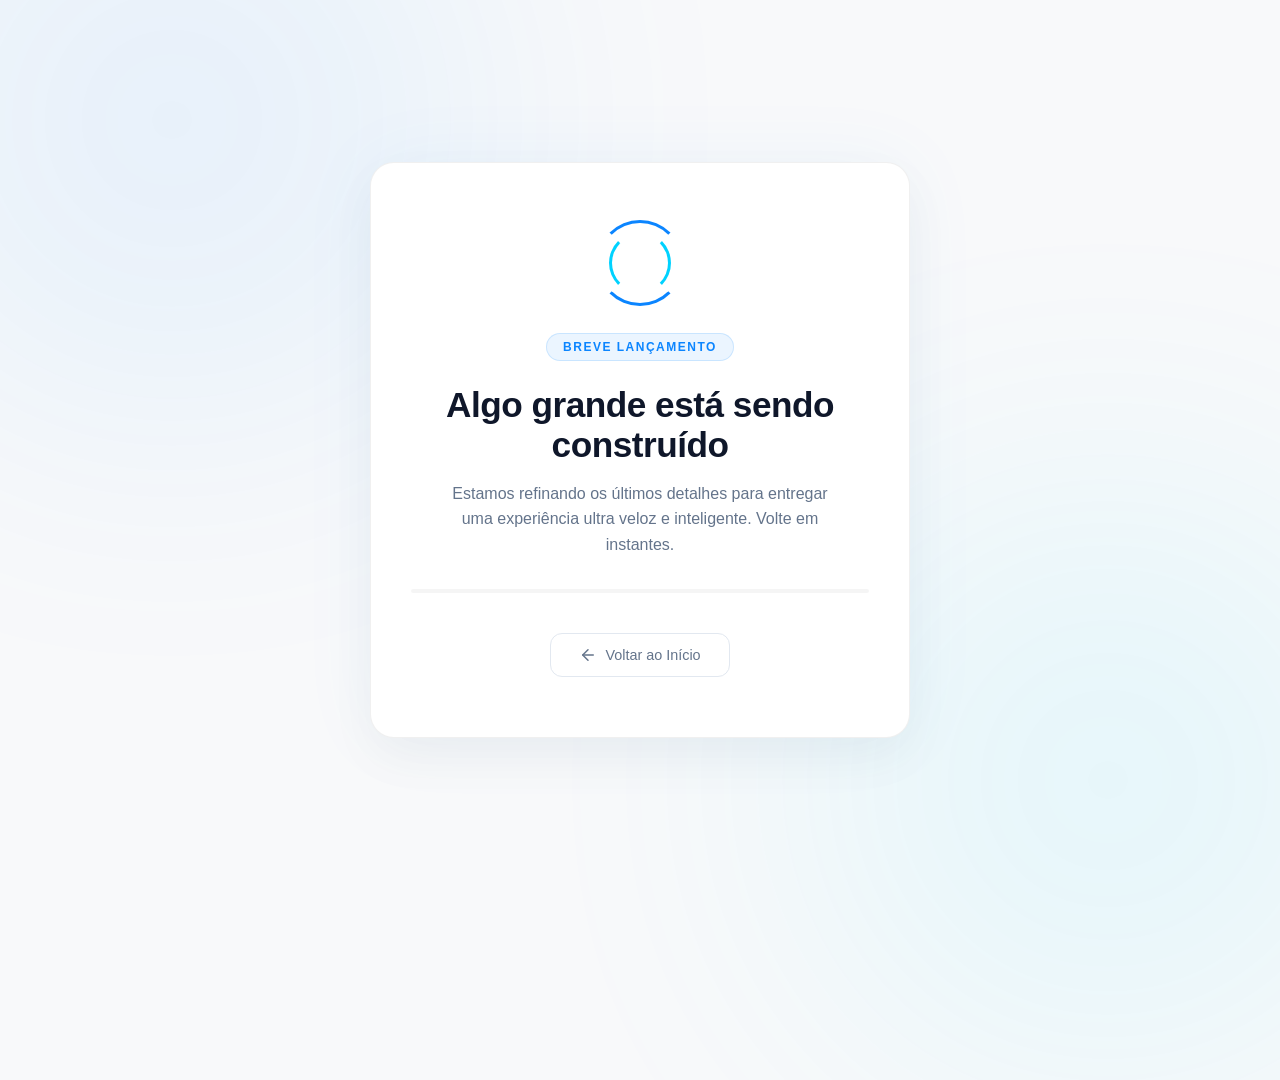
<file: aguarde.html>
<!DOCTYPE html>
<html lang="pt-BR">
<head>
    <meta charset="UTF-8">
    <meta name="viewport" content="width=device-width, initial-scale=1.0">
    <title>Loop 26 | Quase Lá</title>
    <style>
        /* Reset e Definições de Base */
        * {
            margin: 0;
            padding: 0;
            box-sizing: border-box;
            font-family: 'Inter', -apple-system, BlinkMacSystemFont, "Segoe UI", Roboto, sans-serif;
        }

        body {
            background-color: #f8f9fa; 
            color: #1e293b; 
            min-height: 100vh;
            display: flex;
            justify-content: center;
            align-items: center;
            overflow: hidden;
            position: relative;
        }

        /* Luzes de Fundo Suaves (Soft Glow Aura) */
        body::before, body::after {
            content: '';
            position: absolute;
            width: 600px;
            height: 600px;
            border-radius: 50%;
            filter: blur(140px);
            opacity: 0.08; 
            z-index: 1;
        }
        body::before {
            background: #0b85ff; 
            top: -20%;
            left: -10%;
        }
        body::after {
            background: #00d2ff;
            bottom: -20%;
            right: -10%;
        }

        /* Container Principal (Clean Design) */
        .card-preview {
            position: relative;
            z-index: 10;
            background: #ffffff; 
            border: 1px solid rgba(0, 0, 0, 0.06);
            padding: 60px 40px;
            border-radius: 24px;
            width: 90%;
            max-width: 540px;
            text-align: center;
            box-shadow: 0 20px 50px rgba(0, 0, 0, 0.04),
                        0 0 80px rgba(11, 133, 255, 0.05);
            animation: fadeIn 1.2s ease-out forwards;
        }

        /* Efeito de carregamento / Loop */
        .loop-loader {
            width: 80px;
            height: 80px;
            margin: 0 auto 30px;
            position: relative;
            display: flex;
            justify-content: center;
            align-items: center;
        }

        .loop-loader::before, .loop-loader::after {
            content: '';
            position: absolute;
            border-radius: 50%;
            border: 3px solid transparent;
        }

        .loop-loader::before {
            width: 100%;
            height: 100%;
            border-top-color: #0b85ff;
            border-bottom-color: #0b85ff;
            animation: spin 2s cubic-bezier(0.68, -0.55, 0.27, 1.55) infinite;
        }

        .loop-loader::after {
            width: 70%;
            height: 70%;
            border-left-color: #00d2ff;
            border-right-color: #00d2ff;
            animation: spinReverse 1.5s linear infinite;
        }

        /* Tipografia */
        .tag {
            display: inline-block;
            background: rgba(11, 133, 255, 0.08);
            border: 1px solid rgba(11, 133, 255, 0.15);
            color: #0b85ff;
            padding: 6px 16px;
            border-radius: 100px;
            font-size: 0.75rem;
            font-weight: 600;
            text-transform: uppercase;
            letter-spacing: 1.5px;
            margin-bottom: 24px;
        }

        h1 {
            font-size: 2.2rem;
            font-weight: 700;
            letter-spacing: -0.5px;
            margin-bottom: 16px;
            color: #0f172a; 
        }

        p {
            color: #64748b; 
            font-size: 1rem;
            line-height: 1.6;
            margin-bottom: 32px;
            max-width: 400px;
            margin-left: auto;
            margin-right: auto;
        }

        /* Barra de Progresso Conceitual */
        .progress-bar {
            width: 100%;
            height: 4px;
            background: rgba(0, 0, 0, 0.04);
            border-radius: 10px;
            overflow: hidden;
            margin-bottom: 40px; /* Espaço extra para o botão */
        }

        .progress-line {
            width: 100%;
            height: 100%;
            background: linear-gradient(90deg, #0b85ff, #00d2ff);
            transform: translateX(-100%);
            animation: progressMove 3s infinite ease-in-out;
        }

        /* Botão Voltar (Estilo Loop Minimal) */
        .btn-voltar {
            display: inline-flex;
            align-items: center;
            justify-content: center;
            gap: 8px;
            color: #64748b;
            text-decoration: none;
            font-size: 0.9rem;
            font-weight: 500;
            padding: 12px 28px;
            border: 1px solid #e2e8f0;
            border-radius: 12px;
            transition: all 0.3s cubic-bezier(0.16, 1, 0.3, 1);
        }

        .btn-voltar:hover {
            color: #0b85ff;
            border-color: #0b85ff;
            background-color: rgba(11, 133, 255, 0.02);
            transform: translateY(-1px);
        }

        /* Animações */
        @keyframes spin {
            0% { transform: rotate(0deg); }
            100% { transform: rotate(360deg); }
        }

        @keyframes spinReverse {
            0% { transform: rotate(0deg); }
            100% { transform: rotate(-360deg); }
        }

        @keyframes progressMove {
            0% { transform: translateX(-100%); }
            50% { transform: translateX(0%); }
            100% { transform: translateX(100%); }
        }

        @keyframes fadeIn {
            from {
                opacity: 0;
                transform: translateY(20px);
            }
            to {
                opacity: 1;
                transform: translateY(0);
            }
        }
    </style>
</head>
<body>

    <div class="card-preview">
        <div class="loop-loader"></div>

        <span class="tag">Breve Lançamento</span>
        <h1>Algo grande está sendo construído</h1>
        <p>Estamos refinando os últimos detalhes para entregar uma experiência ultra veloz e inteligente. Volte em instantes.</p>
        
        <div class="progress-bar">
            <div class="progress-line"></div>
        </div>

        <a href="index.html" class="btn-voltar">
            <svg width="18" height="18" viewBox="0 0 24 24" fill="none" stroke="currentColor" stroke-width="2" stroke-linecap="round" stroke-linejoin="round"><line x1="19" y1="12" x2="5" y2="12"></line><polyline points="12 19 5 12 12 5"></polyline></svg>
            Voltar ao Início
        </a>
    </div>

</body>
</html>
</file>
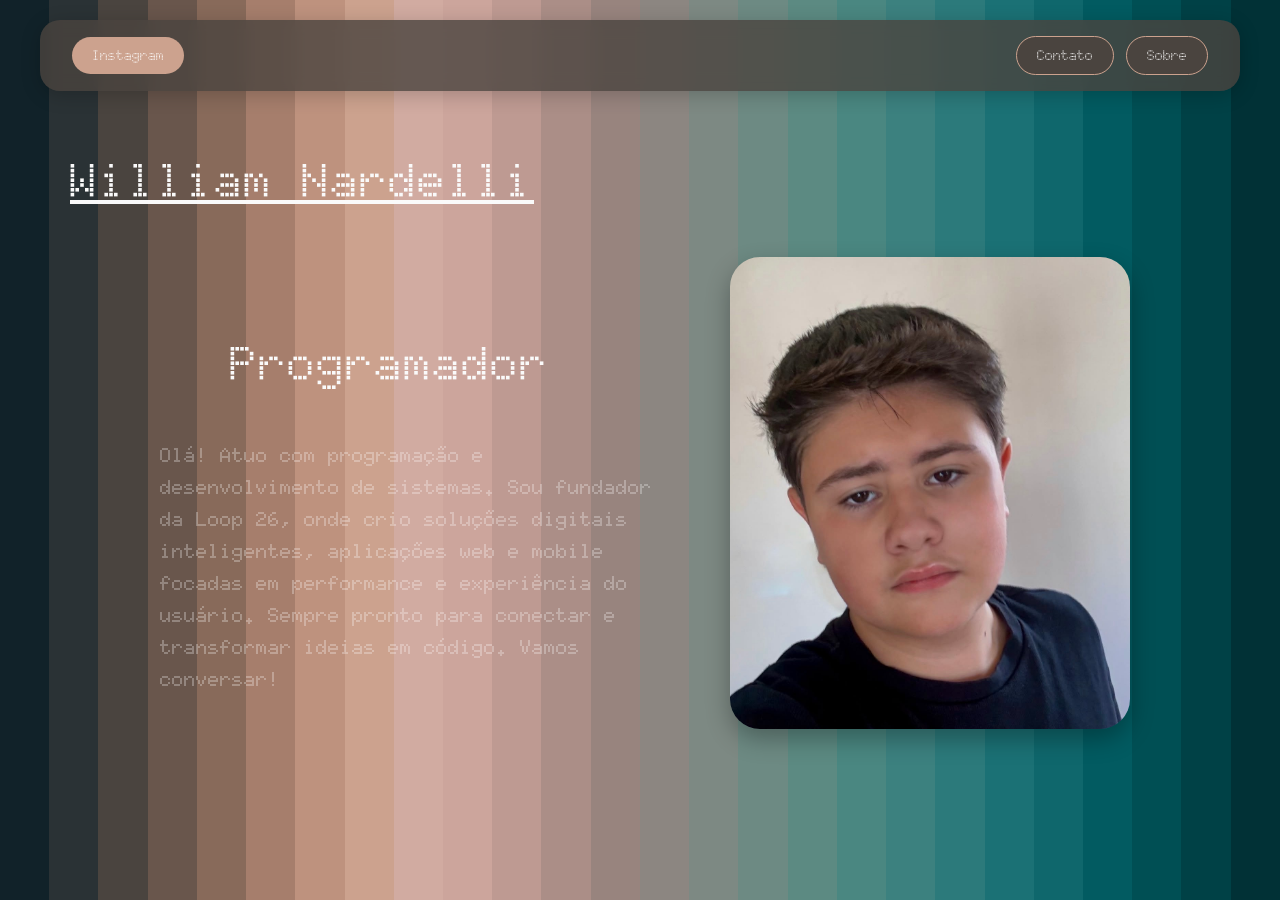
<file: Conheça Nosso Fundador.html>
<!DOCTYPE html>
<html lang="pt-br">
<head>
    <link rel="shortcut icon" href="loop web.png" type="image/x-icon">
    <link rel="preconnect" href="https://fonts.googleapis.com">
    <link rel="preconnect" href="https://fonts.gstatic.com" crossorigin>
    <link href="https://fonts.googleapis.com/css2?family=Doto:wght@100..900&family=Jersey+25&display=swap" rel="stylesheet">
    <link rel="stylesheet" href="style 2.css">
    <meta charset="UTF-8">
    <meta name="viewport" content="width=device-width, initial-scale=1.0">
    <title>Portfólio William Nardelli</title>
</head>
<body> <header class="header-container">
    <button class="btn btn-left"><a href="https://www.instagram.com/william_nardelli1234/">Instagram</a></button>
    <div class="right-buttons">
        <button class="btn btn-right"><a href="contato.html">Contato</a></button>
        <button class="btn btn-right"><a href="sobre.html">Sobre</a></button>
    </div>
</header>

<p class="name"><u>William Nardelli</u></p>

<div class="container">
    <div class="text-block">
        <h1 class="name">Programador</h1>
        <p class="description">
            Olá! Atuo com programação e desenvolvimento de sistemas. Sou fundador da 
            <a href="https://www.loopweb.company" target="_blank" >Loop 26</a>, 
            onde crio soluções digitais inteligentes, aplicações web e mobile focadas em performance e experiência do usuário. Sempre pronto para conectar e transformar ideias em código. Vamos conversar!
        </p>
    </div>
    
    <div class="image-block">
        <img src="IMG_1729.jpg" alt="William Nardelli">
    </div>
</div>
<!-- 
<div class="ai-assistant-container">
    <div class="chat-balloon" id="chatBalloon">
        <div class="chat-text" id="chatText">Olá! Clique em uma opção para falar comigo.</div>
        <div class="chat-options">
            <button onclick="responder('quem_sou')">Quem sou?</button>
            <button onclick="responder('sobre')">Sobre meu trabalho</button>
            <button onclick="irParaPortfolio()">Instagram</button> 
        </div>
    </div>

    <div class="loader" onclick="toggleChat()">
        <svg width="100" height="100" viewBox="0 0 100 100">
            <defs>
                <mask id="clipping">
                    <polygon points="0,0 100,0 100,100 0,100" fill="black"></polygon>
                    <polygon points="25,25 75,25 50,75" fill="white"></polygon>
                    <polygon points="50,25 75,75 25,75" fill="white"></polygon>
                    <polygon points="35,35 65,35 50,65" fill="white"></polygon>
                    <polygon points="35,35 65,35 50,65" fill="white"></polygon>
                    <polygon points="35,35 65,35 50,65" fill="white"></polygon>
                    <polygon points="35,35 65,35 50,65" fill="white"></polygon>
                </mask>
            </defs>
        </svg>
        <div class="box"></div>
    </div>
</div> -->

<script src="main.js"></script>
</body>
</html>
</file>
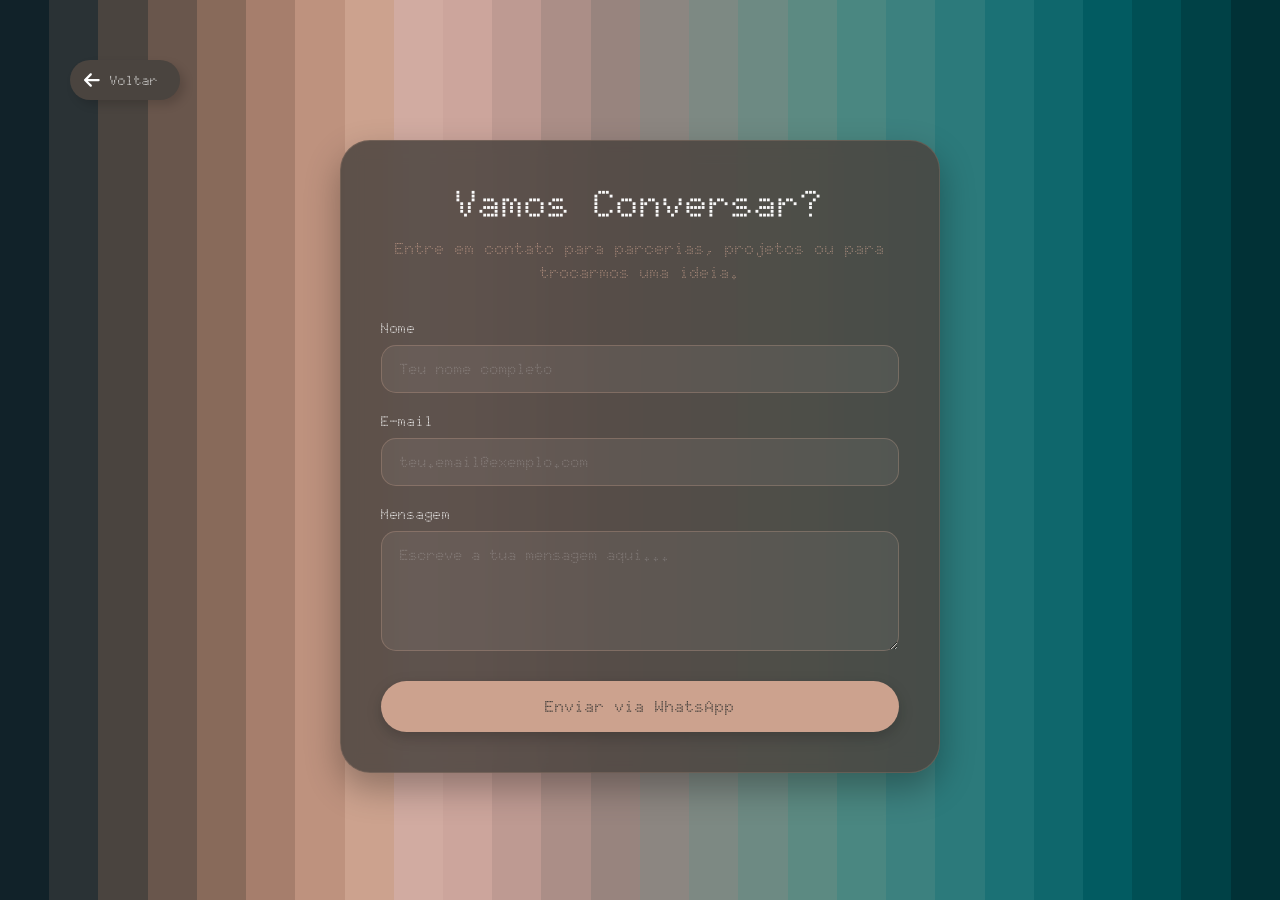
<file: contato.html>
<!DOCTYPE html>
<html lang="pt-BR">
<head>
  <link rel="shortcut icon" href="loop web.png" type="image/x-icon">
  <meta charset="UTF-8">
  <meta name="viewport" content="width=device-width, initial-scale=1.0">
  <title>Contato | William Nardelli</title>
  <link rel="stylesheet" href="contato.css">
  <link href="https://fonts.googleapis.com/css2?family=Doto:wght@400;600;800&display=swap" rel="stylesheet">
</head>
<body>

  <button class="button" onclick="window.history.back()">
    <svg class="svgIcon" viewBox="0 0 448 512" fill="none" xmlns="http://www.w3.org/2000/svg">
      <path d="M9.4 233.4c-12.5 12.5-12.5 32.8 0 45.3l160 160c12.5 12.5 32.8 12.5 45.3 0s12.5-32.8 0-45.3L109.2 288H416c17.7 0 32-14.3 32-32s-14.3-32-32-32H109.2l105.4-105.4c12.5-12.5 12.5-32.8 0-45.3s-32.8-12.5-45.3 0l-160 160z"/>
    </svg>
    <span>Voltar</span>
  </button>

  <div class="contact-container">
    <div class="contact-header">
      <h1 class="contact-title">Vamos Conversar?</h1>
      <p class="contact-subtitle">Entre em contato para parcerias, projetos ou para trocarmos uma ideia.</p>
    </div>

    <form class="contact-form" id="whatsappForm">
      <div class="input-group">
        <label for="name">Nome</label>
        <input type="text" id="name" required placeholder="Teu nome completo">
      </div>

      <div class="input-group">
        <label for="email">E-mail</label>
        <input type="email" id="email" required placeholder="teu.email@exemplo.com">
      </div>

      <div class="input-group">
        <label for="message">Mensagem</label>
        <textarea id="message" rows="5" required placeholder="Escreve a tua mensagem aqui..."></textarea>
      </div>

      <button type="submit" class="submit-btn">
        Enviar via WhatsApp
      </button>
    </form>
  </div>

  <script>
    document.getElementById('whatsappForm').addEventListener('submit', function(e) {
      e.preventDefault(); // Impede o recarregamento da página

      // Captura os valores digitados pelo utilizador
      const nome = document.getElementById('name').value;
      const email = document.getElementById('email').value;
      const mensagem = document.getElementById('message').value;

      // O teu número configurado
      const numeroWhats = "5554993243670";

      // Formata o texto com negritos (*) e quebras de linha (%0A)
      const textoMensagem = `Olá! Meu nome é ${nome} E-mail: ${email}-->Mensagem:${mensagem}`;

      // Monta o link final da API do WhatsApp
      const linkZap = `https://api.whatsapp.com/send?phone=${numeroWhats}&text=${encodeURIComponent(textoMensagem)}`;

      // Abre o chat numa nova aba de forma segura
      window.open(linkZap, '_blank');
    });
  </script>

</body>
</html>
</file>
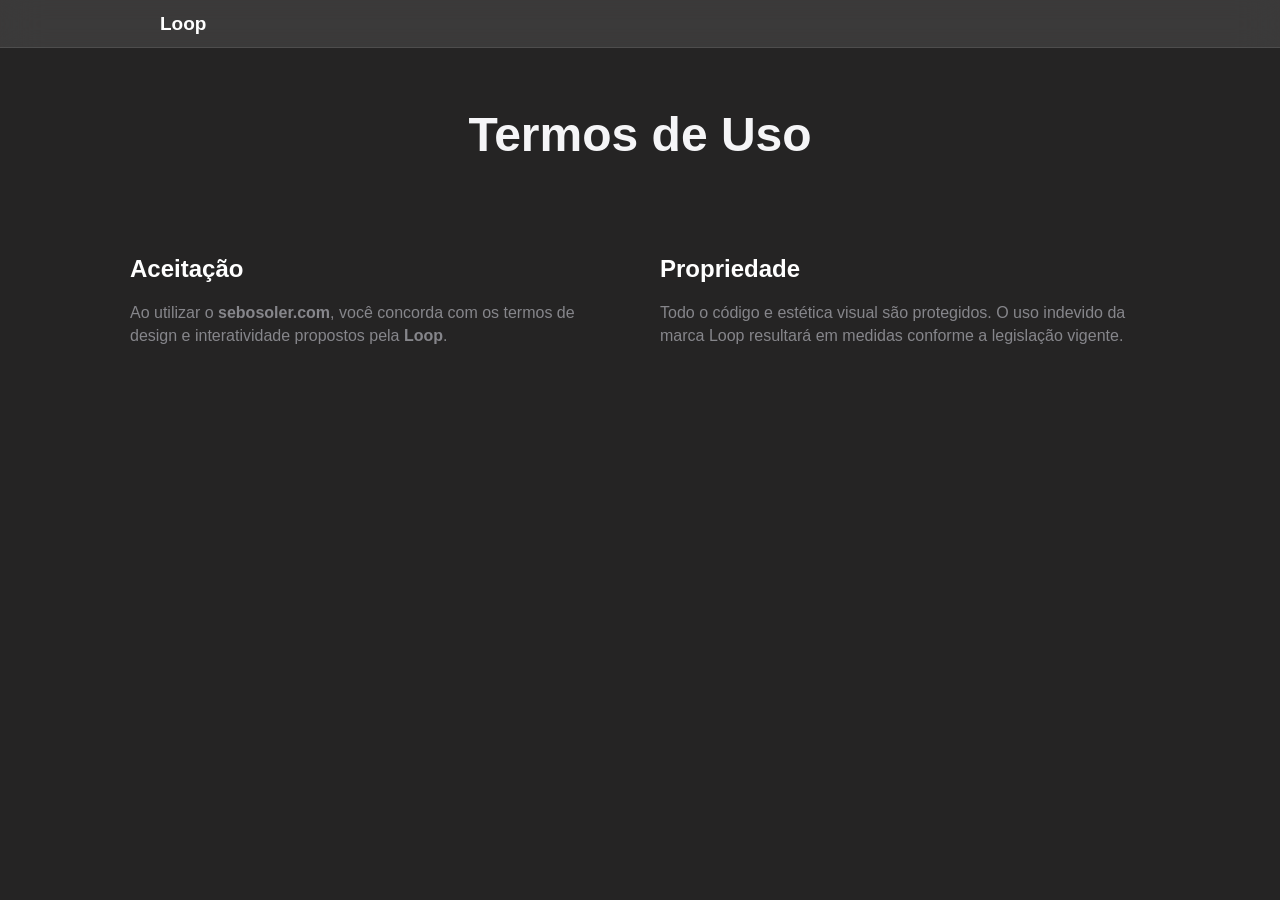
<file: termos.html>
<!DOCTYPE html>
<html lang="pt-br">
<head>
    <link rel="shortcut icon" href="loop web.png" type="image/x-icon">
    <meta charset="UTF-8">
    <meta name="viewport" content="width=device-width, initial-scale=1.0">
    <title>Termos de Uso - Loop</title>
    <style>
        * { box-sizing: border-box; margin: 0; padding: 0; }
        body { font-family: -apple-system, sans-serif; background-color: #252424; color: #f5f5f7; line-height: 1.47; }
        .apple-navbar { background: rgba(255, 255, 255, 0.1); backdrop-filter: blur(20px); height: 48px; width: 100%; display: flex; justify-content: center; position: fixed; top: 0; border-bottom: 1px solid rgba(255,255,255,0.1); }
        .nav-content { display: flex; align-items: center; width: 100%; max-width: 1000px; padding: 0 20px; }
        .logo { font-size: 19px; font-weight: 600; color: #fff; text-decoration: none; }
        .titulo { padding: 100px 20px 40px; text-align: center; }
        .titulo h1 { font-size: 48px; }
        .grid-textos { padding: 40px 0; display: flex; justify-content: center; }
        .container-links { max-width: 1100px; width: 100%; display: grid; grid-template-columns: repeat(auto-fit, minmax(280px, 1fr)); gap: 40px; padding: 0 40px; }
        .bloco h3 { font-size: 24px; color: #fff; margin-bottom: 15px; }
        .bloco p { color: #86868b; }
    </style>
</head>
<body>
    <nav class="apple-navbar">
        <div class="nav-content"><a href="index.html" class="logo">Loop</a></div>
    </nav>
    <div class="titulo"><h1>Termos de Uso</h1></div>
    <section class="grid-textos">
        <div class="container-links">
            <div class="bloco">
                <h3>Aceitação</h3>
                <p>Ao utilizar o <strong>sebosoler.com</strong>, você concorda com os termos de design e interatividade propostos pela <strong>Loop</strong>.</p>
            </div>
            <div class="bloco">
                <h3>Propriedade</h3>
                <p>Todo o código e estética visual são protegidos. O uso indevido da marca Loop resultará em medidas conforme a legislação vigente.</p>
            </div>
        </div>
    </section>
</body>
</html>
</file>
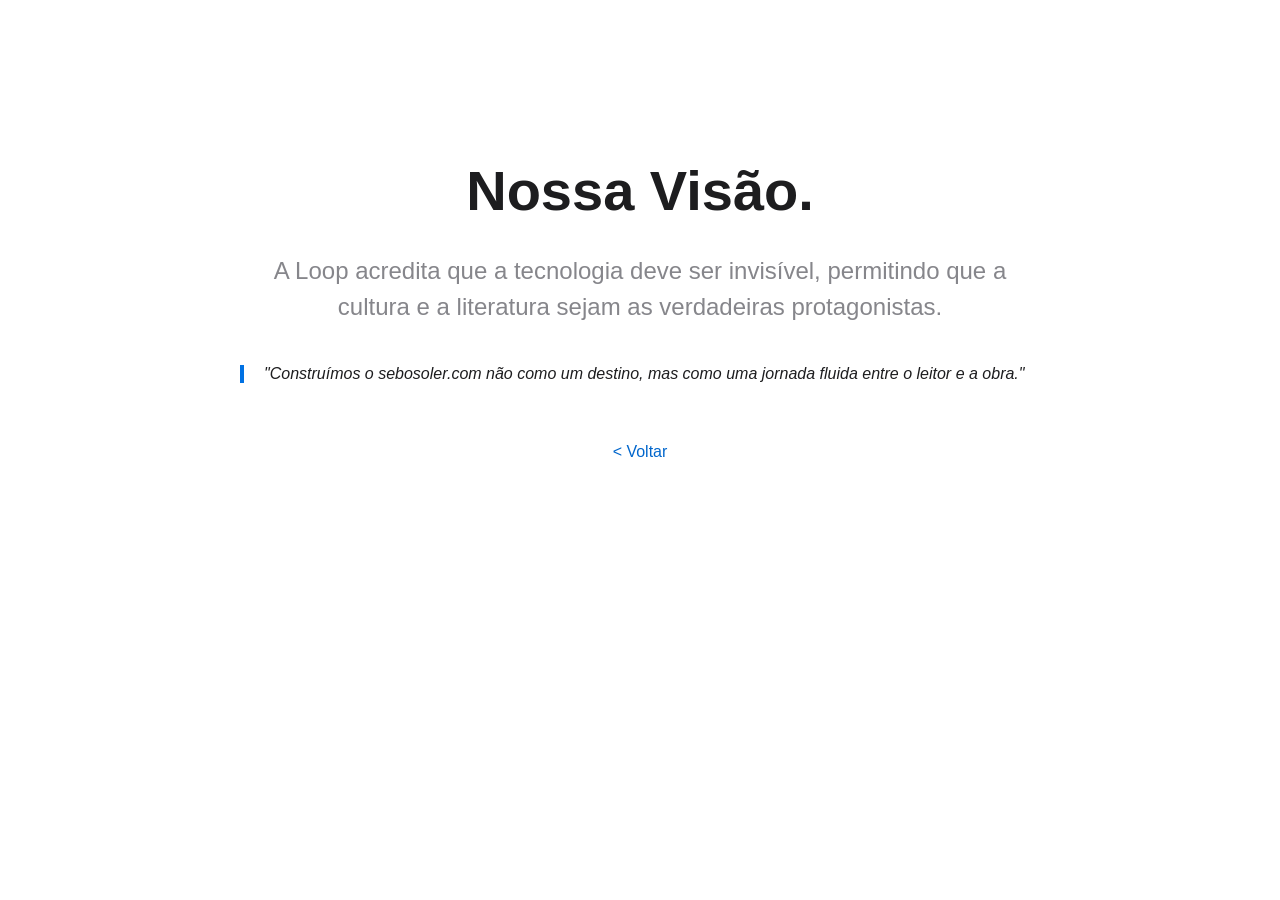
<file: visao.html>
<!DOCTYPE html>
<html lang="pt-br">
<head>
    <link rel="shortcut icon" href="loop web.png" type="image/x-icon">
    <meta charset="UTF-8">
    <title>Nossa Visão - Loop</title>
    <style>
        body { margin: 0; font-family: -apple-system, sans-serif; background: #fff; color: #1d1d1f; text-align: center; }
        .container { max-width: 800px; margin: 0 auto; padding: 120px 20px; }
        h1 { font-size: 56px; font-weight: 700; margin-bottom: 30px; }
        p { font-size: 24px; color: #86868b; line-height: 1.5; margin-bottom: 40px; }
        .quote { font-style: italic; border-left: 4px solid #0071e3; padding-left: 20px; text-align: left; color: #1d1d1f; }
        .back { margin-top: 60px; display: block; color: #0066cc; text-decoration: none; }
    </style>
</head>
<body>
    <div class="container">
        <h1>Nossa Visão.</h1>
        <p>A Loop acredita que a tecnologia deve ser invisível, permitindo que a cultura e a literatura sejam as verdadeiras protagonistas.</p>
        <div class="quote">
            "Construímos o sebosoler.com não como um destino, mas como uma jornada fluida entre o leitor e a obra."
        </div>
        <a href="index.html" class="back">< Voltar</a>
    </div>
</body>
</html>
</file>
<file: style 2.css>
/* ==========================================
   1. PLANO DE FUNDO E BLINDAGEM LATERAL
   ========================================== */
html, body {
  width: 100%;
  max-width: 100%;
  min-height: 100vh;
  margin: 0;
  padding: 0;
  overflow-x: hidden; /* Trava o scroll para os lados */
  -webkit-font-smoothing: antialiased;
  -moz-osx-font-smoothing: grayscale;
  box-sizing: border-box;
}

*, *:before, *:after {
  box-sizing: inherit;
}

body {
  background-image: linear-gradient(
    to right,
    /* --- METADE ESQUERDA --- */
    #112229 0%, #112229 3.84%,       
    #2a3235 3.84%, #2a3235 7.69%,     
    #4a443f 7.69%, #4a443f 11.53%,    
    #69564c 11.53%, #69564c 15.38%,   
    #886a5a 15.38%, #886a5a 19.23%,   
    #a67e6c 19.23%, #a67e6c 23.07%,   
    #be927e 23.07%, #be927e 26.92%,   
    #cca28e 26.92%, #cca28e 30.76%,   
    #d1aba1 30.76%, #d1aba1 34.61%,   
    #cca59c 34.61%, #cca59c 38.46%,   
    #be9a92 38.46%, #be9a92 42.30%,   
    #ab8e87 42.30%, #ab8e87 46.15%,   
    #98847e 46.15%, #98847e 50%,      
    /* --- METADE DIREITA --- */
    #8c8681 50%, #8c8681 53.84%,      
    #7d8983 53.84%, #7d8983 57.69%,   
    #6d8a83 57.69%, #6d8a83 61.53%,   
    #5c8a82 61.53%, #5c8a82 65.38%,   
    #4a8781 65.38%, #4a8781 69.23%,   
    #3c817f 69.23%, #3c817f 73.07%,   
    #2c7a7b 73.07%, #2c7a7b 76.92%,   
    #1b7175 76.92%, #1b7175 80.76%,   
    #0f676c 80.76%, #0f676c 84.61%,   
    #025b61 84.61%, #025b61 88.46%,   
    #004f54 88.46%, #004f54 92.30%,   
    #004146 92.30%, #004146 96.15%,   
    #013136 96.15%, #013136 100%      
  );
}

/* ==========================================
   2. NAVBAR / HEADER
   ========================================== */
.header-container {
  display: flex;
  justify-content: space-between;
  align-items: center;
  padding: 16px 32px;
  background-color: rgba(74, 68, 63, 0.8); 
  backdrop-filter: blur(8px); 
  box-shadow: 0 4px 20px rgba(0, 0, 0, 0.2);
  border-radius: 20px;
  margin: 20px 40px;
}

.right-buttons {
  display: flex;
  gap: 12px; 
}

.btn {
  padding: 10px 20px;
  font-size: 14px;
  font-weight: 600;
  border: none;
  border-radius: 30px;
  cursor: pointer;
  font-family: "Doto", sans-serif;
  transition: all 0.3s ease;
}

.btn-left {
  background-color: #cca28e;
  color: #4a443f;
}

.btn-right {
  background-color: #4a443f;
  color: #cca28e;
  border: 1px solid #cca28e;
}

.btn:hover {
  transform: translateY(-2px);
  box-shadow: 0 5px 10px rgba(0,0,0,0.15);
}

/* ==========================================
   3. CONTEÚDO (TEXTOS + IMAGEM)
   ========================================== */
.container {
    margin: 40px auto 70px auto; 
    display: flex;
    align-items: center; 
    justify-content: center; 
    gap: 60px; 
    max-width: 1200px;
    padding: 0 40px;
}

/* Caixa contendo o Nome e Descrição com distanciamento seguro */
.text-block {
  display: flex;
  flex-direction: column;
  padding: 0 10px; /* Evita que o texto encoste nas bordas laterais */
}

.container img {
    border-radius: 30px;
    width: 100%;
    max-width: 400px; 
    height: auto;
    object-fit: cover;
    box-shadow: 0 10px 25px rgba(0,0,0,0.3);
}

.name {
  font-size: 48px; /* Deixa a letra grande */
  font-weight: bold; /* Deixa o texto em negrito */
  color: #fafafa; 
  text-align: left; /* Alinhado à esquerda no PC */
  margin-top: 60px; /* Mantém a distância de 60px do header no PC */
  margin-left: 70px; /* Mantém a distância de 70px da borda no PC */
  font-family: "Doto", sans-serif;
  font-optical-sizing: auto;
}

.description {
  font-size: 20px; 
  color: #ffffff; 
  line-height: 1.6; 
  text-align: left; 
  margin-top: 15px; 
  margin-left: 0; 
  max-width: 500px; 
  font-family: "Doto", sans-serif;
}

a {
  color: #ffffff;
  text-decoration: none;
  font-family: "Doto", sans-serif;
}

/* ==========================================
   4. LOADER & ASSISTENTE
   ========================================== */
/* ==========================================
   4. LOADER & ASSISTENTE (CORRIGIDO PARA IPHONE)
   ========================================== */
.ai-assistant-container {
  position: fixed !important;
  bottom: 20px !important;
  left: 20px !important;
  z-index: 99999 !important; 
  display: flex !important;
  flex-direction: column !important;
  align-items: flex-start !important;
  gap: 12px;
  pointer-events: none; 
  /* Força o iOS a renderizar os elementos em uma camada limpa */
  -webkit-transform: translate3d(0,0,0);
  transform: translate3d(0,0,0);
}

.chat-balloon, .loader {
  pointer-events: auto;
}

.chat-balloon {
  display: none; 
  flex-direction: column;
  background: rgba(255, 255, 255, 0.98);
  border: 1px solid rgba(0, 0, 0, 0.1);
  border-radius: 18px;
  padding: 16px;
  width: 290px; /* Reduzido levemente para caber perfeito em telas de iPhones menores */
  max-height: 380px;
  overflow-y: auto; 
  box-shadow: 0 10px 30px rgba(0, 0, 0, 0.25);
  font-family: 'Segoe UI', -apple-system, BlinkMacSystemFont, Roboto, sans-serif;
  animation: subirDeVagar 0.3s cubic-bezier(0.175, 0.885, 0.32, 1.275);
}

.chat-text {
  color: #2c3e50;
  font-size: 14px;
  margin-bottom: 14px;
  line-height: 1.5;
}

.chat-options {
  display: flex;
  flex-direction: column;
  gap: 8px;
}

.chat-options button {
  background: #0b3c5d;
  color: #ffffff;
  border: none;
  padding: 10px 14px;
  border-radius: 10px;
  cursor: pointer;
  font-size: 13px;
  font-weight: 500;
  text-align: left;
  transition: all 0.2s ease;
}

.loader {
  --color-one: #cca28e;        
  --color-two: #4a443f;        
  --color-three: #cca28e80;    
  --color-four: #4a443f80;     
  --color-five: #cca28e40;     
  --time-animation: 2s;
  
  /* REDUZIDO: tamanho menor no PC (escala de 0.65) */
  --size: 0.65; 
  
  position: relative !important;
  bottom: auto !important;
  left: auto !important;
  margin: 0 !important;
  cursor: pointer;
  width: 100px;
  height: 100px;
  transition: transform 0.2s ease;
  border-radius: 50%;
  transform: scale(var(--size));
  box-shadow: 0 0 25px 0 var(--color-three), 0 20px 50px 0 var(--color-four);
  animation: colorize calc(var(--time-animation) * 3) ease-in-out infinite;
  
  /* Blindagem para Safari não quebrar o border-radius */
  -webkit-backface-visibility: hidden;
  backface-visibility: hidden;
}

.loader:hover {
  transform: scale(calc(var(--size) + 0.05)); 
}

.loader::before {
  content: "";
  position: absolute;
  top: 0;
  left: 0;
  width: 100px;
  height: 100px;
  border-radius: 50%;
  border-top: solid 1px var(--color-one);
  border-bottom: solid 1px var(--color-two);
  background: linear-gradient(180deg, var(--color-five), var(--color-four));
  box-shadow: inset 0 10px 10px 0 var(--color-three), inset 0 -10px 10px 0 var(--color-four);
  z-index: 2;
}

/* O GRANDE FIX: Correção das máscaras para iOS */
.loader .box {
  width: 100px;
  height: 100px;
  border-radius: 50%; /* Garante que mesmo se a máscara falhar, a caixa seja redonda */
  background: linear-gradient(180deg, var(--color-one) 30%, var(--color-two) 70%);
  
  /* Prefixos obrigatórios para compatibilidade total com iPhone */
  mask: url(#clipping);
  -webkit-mask-image: url(#clipping);
  -webkit-mask: url(#clipping);
}

.loader svg { 
  position: absolute; 
  width: 100px;
  height: 100px;
}

.loader svg #clipping { 
  filter: contrast(15); 
  animation: roundness calc(var(--time-animation) / 2) linear infinite; 
}

.loader svg #clipping polygon { 
  filter: blur(7px); 
  -webkit-filter: blur(7px); /* Filtro corrigido para Safari */
}

/* Animações e transformações dos polígonos internos */
.loader svg #clipping polygon:nth-child(1) { transform-origin: 75% 25%; transform: rotate(90deg); }
.loader svg #clipping polygon:nth-child(2) { transform-origin: 50% 50%; animation: rotation var(--time-animation) linear infinite reverse; }
.loader svg #clipping polygon:nth-child(3) { transform-origin: 50% 60%; animation: rotation var(--time-animation) linear infinite; animation-delay: calc(var(--time-animation) / -3); }
.loader svg #clipping polygon:nth-child(4) { transform-origin: 40% 40%; animation: rotation var(--time-animation) linear infinite reverse; }
.loader svg #clipping polygon:nth-child(5) { transform-origin: 40% 40%; animation: rotation var(--time-animation) linear infinite reverse; animation-delay: calc(var(--time-animation) / -2); }
.loader svg #clipping polygon:nth-child(6) { transform-origin: 60% 40%; animation: rotation var(--time-animation) linear infinite; }
.loader svg #clipping polygon:nth-child(7) { transform-origin: 60% 40%; animation: rotation var(--time-animation) linear infinite; animation-delay: calc(var(--time-animation) / -1.5); }

@keyframes rotation { 0% { transform: rotate(0deg); } 100% { transform: rotate(360deg); } }
@keyframes roundness { 0% { filter: contrast(15); } 20% { filter: contrast(3); } 40% { filter: contrast(3); } 60% { filter: contrast(15); } 100% { filter: contrast(15); } }
@keyframes colorize { 0% { filter: hue-rotate(0deg); } 20% { filter: hue-rotate(-30deg); } 40% { filter: hue-rotate(-60deg); } 60% { filter: hue-rotate(-90deg); } 80% { filter: hue-rotate(-45deg); } 100% { filter: hue-rotate(0deg); } }
@keyframes subirDeVagar { from { opacity: 0; transform: translateY(20px) scale(0.95); } to { opacity: 1; transform: translateY(0) scale(1); } }

/* Ajuste específico para telas mobile pequenas */
@media (max-width: 480px) {
  .chat-balloon {
    width: 260px;
    bottom: 80px;
  }
}

/* ==========================================
   5. COMPORTAMENTO EXCLUSIVO MOBILE
   ========================================== */
@media (max-width: 768px) {
  .header-container {
    flex-direction: column;
    gap: 12px;
    padding: 14px;
    margin: 10px 15px;
    text-align: center;
  }

  .right-buttons {
    width: 100%;
    justify-content: center;
  }

  .btn {
    padding: 8px 16px;
    font-size: 13px;
    flex: 1; 
    max-width: 140px;
  }

  .container {
    flex-direction: column; /* Joga a foto para baixo do texto */
    gap: 40px;
    margin: 20px auto;
    padding: 0 24px; 
  }

  .text-block {
    padding: 0 8px; 
  }

  .name {
    font-size: 36px;     
    text-align: center;  /* Centraliza o nome */
    margin-top: 30px;    
    margin-left: 0;      /* Zera o recuo no celular */
  }

  .description {
    font-size: 18px;
    text-align: center;
    max-width: 100%;
  }

  /* AJUSTE DA FOTO NO MOBILE */
  .image-block {
    width: 100%;
    order: 2; /* Garante que a foto venha depois do texto */
  }

  .container img {
    max-width: 85%; /* Tamanho ideal para não estourar as bordas do telefone */
    margin: 0 auto; /* Centraliza a imagem no eixo horizontal */
  }
}
</file>
<file: contato.css>
/* ==========================================
   1. PLANO DE FUNDO (Gradiente Blindado Exato)
   ========================================== */
html, body {
  width: 100%;
  max-width: 100%;
  min-height: 100vh;
  margin: 0;
  padding: 0;
  overflow-x: hidden; /* Bloqueia o scroll horizontal indesejado */
  -webkit-font-smoothing: antialiased;
  -moz-osx-font-smoothing: grayscale;
  box-sizing: border-box;
  font-family: "Doto", sans-serif;
}

*, *:before, *:after {
  box-sizing: inherit;
}

body {
  background-image: linear-gradient(
    to right,
    /* --- METADE ESQUERDA --- */
    #112229 0%, #112229 3.84%,       
    #2a3235 3.84%, #2a3235 7.69%,     
    #4a443f 7.69%, #4a443f 11.53%,    
    #69564c 11.53%, #69564c 15.38%,   
    #886a5a 15.38%, #886a5a 19.23%,   
    #a67e6c 19.23%, #a67e6c 23.07%,   
    #be927e 23.07%, #be927e 26.92%,   
    #cca28e 26.92%, #cca28e 30.76%,   
    #d1aba1 30.76%, #d1aba1 34.61%,   
    #cca59c 34.61%, #cca59c 38.46%,   
    #be9a92 38.46%, #be9a92 42.30%,   
    #ab8e87 42.30%, #ab8e87 46.15%,   
    #98847e 46.15%, #98847e 50%,      
    /* --- METADE DIREITA --- */
    #8c8681 50%, #8c8681 53.84%,      
    #7d8983 53.84%, #7d8983 57.69%,   
    #6d8a83 57.69%, #6d8a83 61.53%,   
    #5c8a82 61.53%, #5c8a82 65.38%,   
    #4a8781 65.38%, #4a8781 69.23%,   
    #3c817f 69.23%, #3c817f 73.07%,   
    #2c7a7b 73.07%, #2c7a7b 76.92%,   
    #1b7175 76.92%, #1b7175 80.76%,   
    #0f676c 80.76%, #0f676c 84.61%,   
    #025b61 84.61%, #025b61 88.46%,   
    #004f54 88.46%, #004f54 92.30%,   
    #004146 92.30%, #004146 96.15%,   
    #013136 96.15%, #013136 100%      
  );
}

/* ==========================================
   2. BOTÃO VOLTAR (Fiel ao Original)
   ========================================== */
.button {
  background-color: #4a443f; 
  color: #ffffff;            
  width: 110px;  
  height: 40px; 
  display: flex;
  align-items: center;
  justify-content: flex-start;
  gap: 10px;
  border-radius: 30px;
  font-weight: 600;
  border: none;
  position: relative;
  cursor: pointer;
  box-shadow: 5px 5px 10px rgba(0, 0, 0, 0.15);
  padding-left: 14px;
  margin-top: 60px; /* Alinhado com o recuo do teu .name */
  margin-left: 70px; /* Alinhado com o recuo do teu .name */
  font-family: "Doto", sans-serif;
  transition: background-color 0.5s, transform 0.4s;
}

.svgIcon {
  height: 18px; 
  fill: white;
  transition-duration: 0.5s;
}

.button:hover {
  background-color: #cca28e; 
  color: #4a443f;
}

.button:hover .svgIcon {
  fill: #4a443f;
  transform: translateX(-3px);
}

/* ==========================================
   3. CAIXA DE CONTATO (Container Glassmorphism)
   ========================================== */
.contact-container {
  max-width: 600px;
  margin: 40px auto 80px auto;
  padding: 40px;
  background-color: rgba(74, 68, 63, 0.85); /* Tom marrom escuro sofisticado */
  backdrop-filter: blur(10px); /* Efeito de vidro desfocado */
  border-radius: 30px;
  box-shadow: 0 15px 35px rgba(0, 0, 0, 0.3);
  border: 1px solid rgba(204, 162, 142, 0.2);
}

.contact-header {
  text-align: center;
  margin-bottom: 35px;
}

.contact-title {
  font-size: 38px;
  font-weight: bold;
  color: #fafafa;
  margin: 0 0 10px 0;
}

.contact-subtitle {
  font-size: 16px;
  color: #cca28e; /* Cor Areia Rosada suave */
  line-height: 1.5;
  margin: 0;
}

/* ==========================================
   4. FORMULÁRIO E INPUTS REFLEXIVOS
   ========================================== */
.contact-form {
  display: flex;
  flex-direction: column;
  gap: 20px;
}

.input-group {
  display: flex;
  flex-direction: column;
  gap: 8px;
}

.input-group label {
  color: #fafafa;
  font-size: 14px;
  font-weight: 600;
  letter-spacing: 0.05em;
}

.input-group input,
.input-group textarea {
  padding: 14px 18px;
  border-radius: 15px;
  border: 1px solid rgba(204, 162, 142, 0.3);
  background-color: rgba(255, 255, 255, 0.06);
  color: #ffffff;
  font-family: inherit;
  font-size: 15px;
  transition: all 0.3s ease;
}

/* Efeito Glow Inteligente ao focar nos campos */
.input-group input:focus,
.input-group textarea:focus {
  outline: none;
  border-color: #cca28e;
  background-color: rgba(255, 255, 255, 0.12);
  box-shadow: 0 0 12px rgba(204, 162, 142, 0.3);
}

::placeholder {
  color: rgba(255, 255, 255, 0.35);
}

/* ==========================================
   5. BOTÃO DE ENVIO PREMIUM
   ========================================== */
.submit-btn {
  background-color: #cca28e;
  color: #4a443f;
  padding: 16px;
  border: none;
  border-radius: 50px;
  font-size: 16px;
  font-weight: bold;
  cursor: pointer;
  font-family: "Doto", sans-serif;
  transition: all 0.3s ease;
  margin-top: 10px;
  box-shadow: 0 5px 15px rgba(0, 0, 0, 0.2);
}

.submit-btn:hover {
  background-color: #fafafa;
  transform: translateY(-2px);
  box-shadow: 0 8px 22px rgba(204, 162, 142, 0.45);
}

.submit-btn:active {
  transform: translateY(0);
}

/* ==========================================
   6. RESPONSIVIDADE (Ajustes para Telemóvel)
   ========================================== */
@media (max-width: 768px) {
  .button {
    margin-top: 30px;
    margin-left: 20px; /* Reduz margem no telemóvel para não sumir da tela */
  }

  .contact-container {
    margin: 20px 15px 60px 15px; /* Margem de segurança para as bordas do telemóvel */
    padding: 30px 20px;
    border-radius: 24px;
  }

  .contact-title {
    font-size: 28px;
  }

  .contact-subtitle {
    font-size: 14px;
  }
  
  .input-group input,
  .input-group textarea {
    padding: 12px 14px;
    font-size: 14px;
  }
}
</file>
